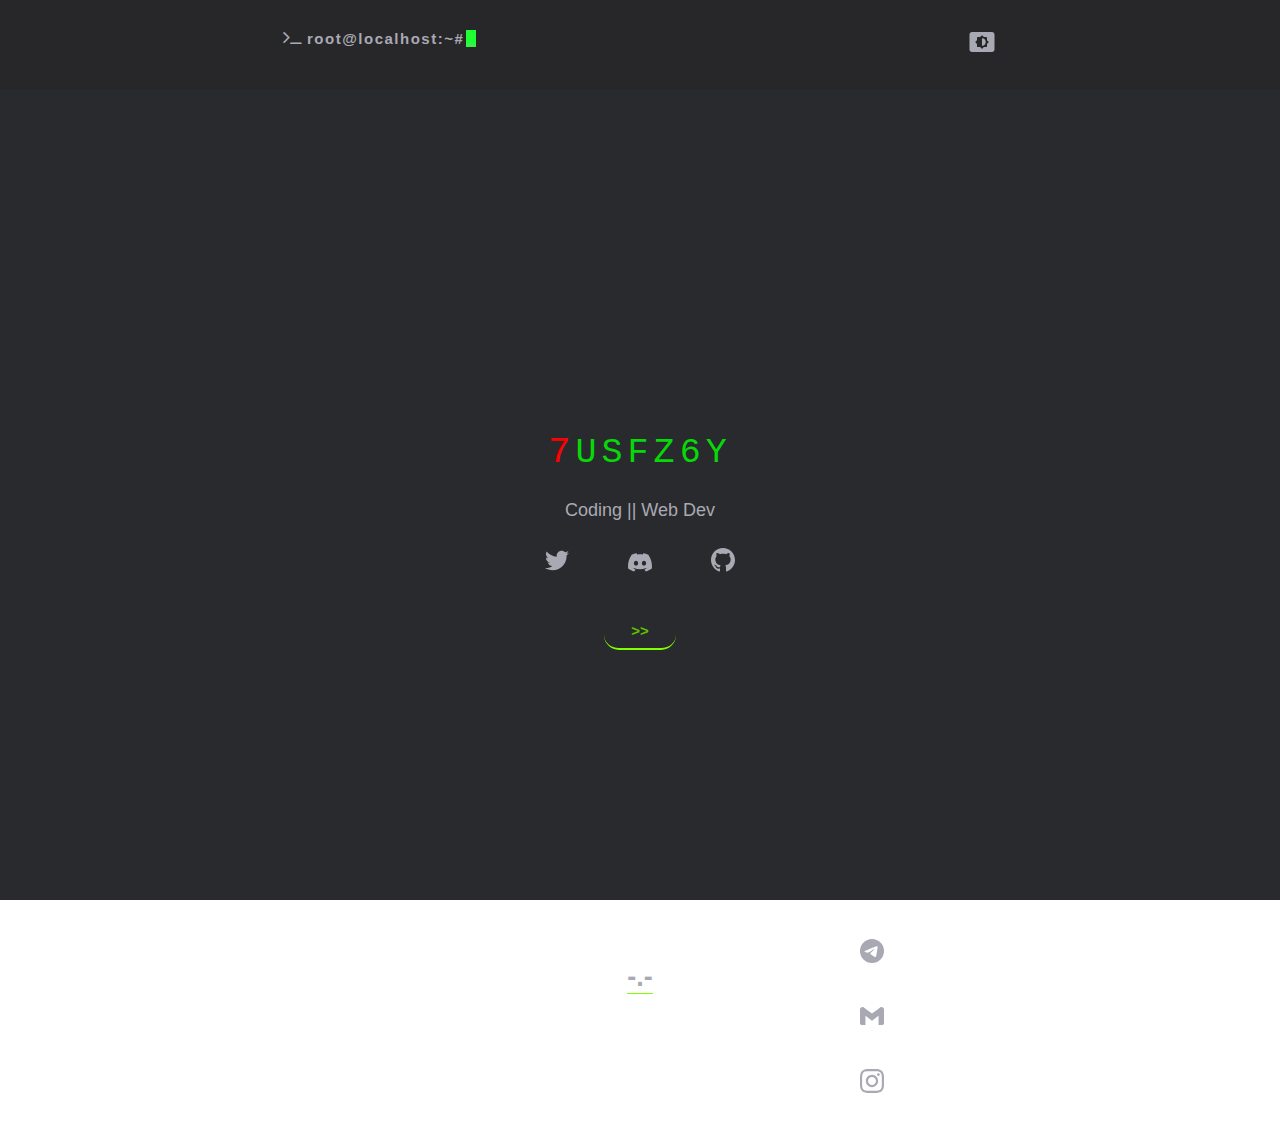
<file: index.html>
﻿<!DOCTYPE html>

<html lang="en">
  <head>
    <meta charset="UTF-8">
    <meta http-equiv="X-UA-Compatible" content="IE=edge">
    <link rel="icon" href="/assets/images/logo.jpg">
    <meta name="viewport" content="width=device-width, initial-scale=1.0">
    <link rel="stylesheet" href="assets/css/style.css" type="text/css">
    <link rel="stylesheet" href="ajax/libs/font-awesome/4.7.0/css/font-awesome.min.css">
    <script src="jquery-3.3.1.min.js"></script>
    <title> _benjoe__</title>
  </head>
  <body>
    <section id="main">
      <section class="main__container">
        <div class="header">
          <nav>
            <font class="arrow"><i class="fa fa-terminal"></i></font>
            <font class="logotext">root@localhost:~#</font>
            <font class="dark">
              <img src="assets/images/settings_brightness_black_24dp.svg" alt="">
            
          </font></nav>
        </div>
        <section id="tabs">
          <div class="body">
            <section class="loading">
              <div id="connect_js">Ben Joe</div>
            </section>
            <!--                     <div class="logo_img">
                        <img class="cofe" src="/assets/images/logo.jpeg" alt="">
                    </div> -->
            <div class="name">

            </div>
            <div class="para"><p>Coding || Web Dev</p></div>
            <div class="social">
                <i class="btn">
                  <svg
                    class="change twitter"
                    role="img"
                    viewBox="0 0 50 50"
                    xmlns="http://www.w3.org/2000/svg"
                  >
                    <title>Twitter</title>
                    <path
                      d="M 50.0625 10.4375 C 48.214844 11.257813 46.234375 11.808594 44.152344 12.058594 C 46.277344 10.785156 47.910156 8.769531 48.675781 6.371094 C 46.691406 7.546875 44.484375 8.402344 42.144531 8.863281 C 40.269531 6.863281 37.597656 5.617188 34.640625 5.617188 C 28.960938 5.617188 24.355469 10.21875 24.355469 15.898438 C 24.355469 16.703125 24.449219 17.488281 24.625 18.242188 C 16.078125 17.8125 8.503906 13.71875 3.429688 7.496094 C 2.542969 9.019531 2.039063 10.785156 2.039063 12.667969 C 2.039063 16.234375 3.851563 19.382813 6.613281 21.230469 C 4.925781 21.175781 3.339844 20.710938 1.953125 19.941406 C 1.953125 19.984375 1.953125 20.027344 1.953125 20.070313 C 1.953125 25.054688 5.5 29.207031 10.199219 30.15625 C 9.339844 30.390625 8.429688 30.515625 7.492188 30.515625 C 6.828125 30.515625 6.183594 30.453125 5.554688 30.328125 C 6.867188 34.410156 10.664063 37.390625 15.160156 37.472656 C 11.644531 40.230469 7.210938 41.871094 2.390625 41.871094 C 1.558594 41.871094 0.742188 41.824219 -0.0585938 41.726563 C 4.488281 44.648438 9.894531 46.347656 15.703125 46.347656 C 34.617188 46.347656 44.960938 30.679688 44.960938 17.09375 C 44.960938 16.648438 44.949219 16.199219 44.933594 15.761719 C 46.941406 14.3125 48.683594 12.5 50.0625 10.4375 Z"
                    />
                  </svg>
                </i>
              </a> 
                            <a href="https://discordapp.com/users/746785324599869485">
                <i class="btn">
                  <svg class="change discord" role="img" viewbox="0 0 71 55" xmlns="http://www.w3.org/2000/svg">
                    <title>Discord</title>
                    <path d="M60.1045 4.8978C55.5792 2.8214 50.7265 1.2916 45.6527 0.41542C45.5603 0.39851 45.468 0.440769 45.4204 0.525289C44.7963 1.6353 44.105 3.0834 43.6209 4.2216C38.1637 3.4046 32.7345 3.4046 27.3892 4.2216C26.905 3.0581 26.1886 1.6353 25.5617 0.525289C25.5141 0.443589 25.4218 0.40133 25.3294 0.41542C20.2584 1.2888 15.4057 2.8186 10.8776 4.8978C10.8384 4.9147 10.8048 4.9429 10.7825 4.9795C1.57795 18.7309 -0.943561 32.1443 0.293408 45.3914C0.299005 45.4562 0.335386 45.5182 0.385761 45.5576C6.45866 50.0174 12.3413 52.7249 18.1147 54.5195C18.2071 54.5477 18.305 54.5139 18.3638 54.4378C19.7295 52.5728 20.9469 50.6063 21.9907 48.5383C22.0523 48.4172 21.9935 48.2735 21.8676 48.2256C19.9366 47.4931 18.0979 46.6 16.3292 45.5858C16.1893 45.5041 16.1781 45.304 16.3068 45.2082C16.679 44.9293 17.0513 44.6391 17.4067 44.3461C17.471 44.2926 17.5606 44.2813 17.6362 44.3151C29.2558 49.6202 41.8354 49.6202 53.3179 44.3151C53.3935 44.2785 53.4831 44.2898 53.5502 44.3433C53.9057 44.6363 54.2779 44.9293 54.6529 45.2082C54.7816 45.304 54.7732 45.5041 54.6333 45.5858C52.8646 46.6197 51.0259 47.4931 49.0921 48.2228C48.9662 48.2707 48.9102 48.4172 48.9718 48.5383C50.038 50.6034 51.2554 52.5699 52.5959 54.435C52.6519 54.5139 52.7526 54.5477 52.845 54.5195C58.6464 52.7249 64.529 50.0174 70.6019 45.5576C70.6551 45.5182 70.6887 45.459 70.6943 45.3942C72.1747 30.0791 68.2147 16.7757 60.1968 4.9823C60.1772 4.9429 60.1437 4.9147 60.1045 4.8978ZM23.7259 37.3253C20.2276 37.3253 17.3451 34.1136 17.3451 30.1693C17.3451 26.225 20.1717 23.0133 23.7259 23.0133C27.308 23.0133 30.1626 26.2532 30.1066 30.1693C30.1066 34.1136 27.28 37.3253 23.7259 37.3253ZM47.3178 37.3253C43.8196 37.3253 40.9371 34.1136 40.9371 30.1693C40.9371 26.225 43.7636 23.0133 47.3178 23.0133C50.9 23.0133 53.7545 26.2532 53.6986 30.1693C53.6986 34.1136 50.9 37.3253 47.3178 37.3253Z"></path>
                  </svg>
                </i>
              </a>
              <a href="https://github.com/Benjoefrancis">
                <i class="btn">
                  <svg class="change git" role="img" viewbox="0 0 24 24" xmlns="http://www.w3.org/2000/svg">
                    <title>Github</title>
                    <path d="M12 0c-6.626 0-12 5.373-12 12 0 5.302 3.438 9.8 8.207 11.387.599.111.793-.261.793-.577v-2.234c-3.338.726-4.033-1.416-4.033-1.416-.546-1.387-1.333-1.756-1.333-1.756-1.089-.745.083-.729.083-.729 1.205.084 1.839 1.237 1.839 1.237 1.07 1.834 2.807 1.304 3.492.997.107-.775.418-1.305.762-1.604-2.665-.305-5.467-1.334-5.467-5.931 0-1.311.469-2.381 1.236-3.221-.124-.303-.535-1.524.117-3.176 0 0 1.008-.322 3.301 1.23.957-.266 1.983-.399 3.003-.404 1.02.005 2.047.138 3.006.404 2.291-1.552 3.297-1.23 3.297-1.23.653 1.653.242 2.874.118 3.176.77.84 1.235 1.911 1.235 3.221 0 4.609-2.807 5.624-5.479 5.921.43.372.823 1.102.823 2.222v3.293c0 .319.192.694.801.576 4.765-1.589 8.199-6.086 8.199-11.386 0-6.627-5.373-12-12-12z"></path>
                  </svg>
                </i>
              </a>
            </div>
            <a href="#" class="button">>></a>
          </div>
          <div class="body about">
            <h2><a href="nsfw/index.htm">-.-</a></h2>
            <p></p>
               
           
            <div class="right">
              
              <a href="https://t.me/benjoefrancis">
                <i class="btn">
                  <svg class="change telegram" role="img" viewbox="0 0 16 16" xmlns="http://www.w3.org/2000/svg">
                    <title>Telegram</title>
                    <path d="M16 8A8 8 0 1 1 0 8a8 8 0 0 1 16 0zM8.287 5.906c-.778.324-2.334.994-4.666 2.01-.378.15-.577.298-.595.442-.03.243.275.339.69.47l.175.055c.408.133.958.288 1.243.294.26.006.549-.1.868-.32 2.179-1.471 3.304-2.214 3.374-2.23.05-.012.12-.026.166.016.047.041.042.12.037.141-.03.129-1.227 1.241-1.846 1.817-.193.18-.33.307-.358.336a8.154 8.154 0 0 1-.188.186c-.38.366-.664.64.015 1.088.327.216.589.393.85.571.284.194.568.387.936.629.093.06.183.125.27.187.331.236.63.448.997.414.214-.02.435-.22.547-.82.265-1.417.786-4.486.906-5.751a1.426 1.426 0 0 0-.013-.315.337.337 0 0 0-.114-.217.526.526 0 0 0-.31-.093c-.3.005-.763.166-2.984 1.09z"></path>
                  </svg>
                </i>
              </a>
              <a href="mailto:benjoefrancis3@gmail.com">
                <i class="btn">
                  <svg class="change mail" role="img" viewbox="0 0 24 24" xmlns="http://www.w3.org/2000/svg">
                    <title>Email</title>
                    <path d="M24 5.457v13.909c0 .904-.732 1.636-1.636 1.636h-3.819V11.73L12 16.64l-6.545-4.91v9.273H1.636A1.636 1.636 0 0 1 0 19.366V5.457c0-2.023 2.309-3.178 3.927-1.964L5.455 4.64 12 9.548l6.545-4.91 1.528-1.145C21.69 2.28 24 3.434 24 5.457z"></path>
                  </svg>
                </i>
              </a>

            <a href="https://www.instagram.com/_benjoe">
                <i class="btn">
                  <svg class="change insta" role="img" viewBox="0 0 24 24" xmlns="http://www.w3.org/2000/svg">
                    <title>Instagram</title>
                   <path d="M12 0C8.74 0 8.333.015 7.053.072 5.775.132 4.905.333 4.14.63c-.789.306-1.459.717-2.126 1.384S.935 3.35.63 4.14C.333 4.905.131 5.775.072 7.053.012 8.333 0 8.74 0 12s.015 3.667.072 4.947c.06 1.277.261 2.148.558 2.913.306.788.717 1.459 1.384 2.126.667.666 1.336 1.079 2.126 1.384.766.296 1.636.499 2.913.558C8.333 23.988 8.74 24 12 24s3.667-.015 4.947-.072c1.277-.06 2.148-.262 2.913-.558.788-.306 1.459-.718 2.126-1.384.666-.667 1.079-1.335 1.384-2.126.296-.765.499-1.636.558-2.913.06-1.28.072-1.687.072-4.947s-.015-3.667-.072-4.947c-.06-1.277-.262-2.149-.558-2.913-.306-.789-.718-1.459-1.384-2.126C21.319 1.347 20.651.935 19.86.63c-.765-.297-1.636-.499-2.913-.558C15.667.012 15.26 0 12 0zm0 2.16c3.203 0 3.585.016 4.85.071 1.17.055 1.805.249 2.227.415.562.217.96.477 1.382.896.419.42.679.819.896 1.381.164.422.36 1.057.413 2.227.057 1.266.07 1.646.07 4.85s-.015 3.585-.074 4.85c-.061 1.17-.256 1.805-.421 2.227-.224.562-.479.96-.899 1.382-.419.419-.824.679-1.38.896-.42.164-1.065.36-2.235.413-1.274.057-1.649.07-4.859.07-3.211 0-3.586-.015-4.859-.074-1.171-.061-1.816-.256-2.236-.421-.569-.224-.96-.479-1.379-.899-.421-.419-.69-.824-.9-1.38-.165-.42-.359-1.065-.42-2.235-.045-1.26-.061-1.649-.061-4.844 0-3.196.016-3.586.061-4.861.061-1.17.255-1.814.42-2.234.21-.57.479-.96.9-1.381.419-.419.81-.689 1.379-.898.42-.166 1.051-.361 2.221-.421 1.275-.045 1.65-.06 4.859-.06l.045.03zm0 3.678c-3.405 0-6.162 2.76-6.162 6.162 0 3.405 2.76 6.162 6.162 6.162 3.405 0 6.162-2.76 6.162-6.162 0-3.405-2.76-6.162-6.162-6.162zM12 16c-2.21 0-4-1.79-4-4s1.79-4 4-4 4 1.79 4 4-1.79 4-4 4zm7.846-10.405c0 .795-.646 1.44-1.44 1.44-.795 0-1.44-.646-1.44-1.44 0-.794.646-1.439 1.44-1.439.793-.001 1.44.645 1.44 1.439z"/>
                  </svg>
                </i>
              </a> 
     
             
            </div>
          </div>
        </section>
      </section>
    </section>
    <script src="assets/js/app.js"></script>
    <script type="text/javascript" src="assets/js/new.js"></script>
  </body>
</html>
</file>
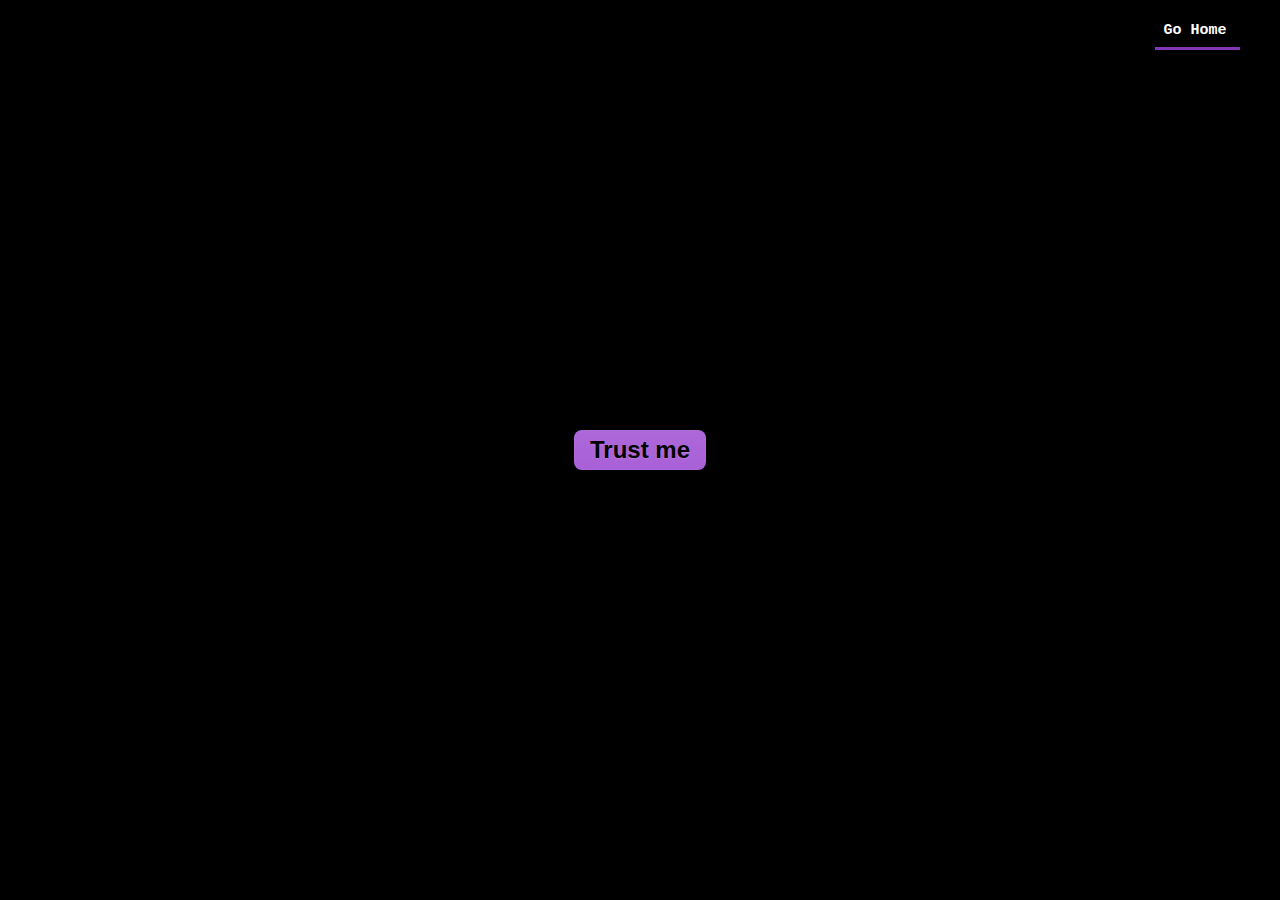
<file: nsfw/index.htm>
﻿<!DOCTYPE html><html>

<meta http-equiv="content-type" content="text/html;charset=utf-8">
<head><meta charset="UTF-8"><meta name="viewport" content="width=device-width, initial-scale=1.0"><meta http-equiv="X-UA-Compatible" content="ie=edge"><meta name="description" content="Come on, shake your body baby."><meta name="keywords" content=" ditto, konga, conga, shake your body"><meta name="twitter:site" content="@menut34"><meta name="twitter:creator" content="@menut34"><link rel="stylesheet" href="reset.6b91d48b.css"><link rel="stylesheet" href="style.e5beaf9c.css"><title>?</title></head><body> <script src="workspace.a4362daf.js"></script> <audio controls="" preload="" loop=""> <source src="konga.92cb31af.mp3" type="audio/mp3"> <embed src="konga.92cb31af.mp3" loop=""> </audio> </body>
    <div class="svg-wrapper">
        <svg height="40" width="150" xmlns="http://www.w3.org/2000/svg">
          <rect id="shape" height="40" width="150"></rect>
          <div id="text">
            <a href="../index.html"><span class="spot"></span>Go Home</a>
          </div>
        </svg>
      </div>
</html>
</file>
<file: assets/css/style.css>
﻿@import url('../../css2');
@import url('../../css2-1');
@import url('../../css');
*{
    padding: 0;
    margin: 0;
    box-sizing: border-box;
}
body{
    font-size: 18px;
    color: #a9a9b3;
    font-family: 'Poppins', sans-serif;
    overflow: hidden;
}
a{
    text-decoration: none;
}
/* dark mode */
#main.light{
    background: rgba(255, 255, 255, 0.432);
    color: black;
}
#main.light .header{
    background: rgb(235, 235, 235);
}
#main.light .change{
    fill: black;

}
/* end dark mode */
/* main section */
#main{
    width: 100%;
    height: 100vh;
    background-color: #292A2D;
}
.main__container{
    margin: 0 auto;
    width: 100%;
    height: 100vh;
}
/* nav */
.header{
    width: 100%;
    height: 10vh;
    background-color: #272729;
}
nav{
    margin: 0 auto;
    width: 60%;
    padding: 3vh;
}
nav img{
    float: right;
    width: 30px;
}

.logotext{
    letter-spacing: .1em;
    font-size: 15px;
    font-weight: 900;
}
.logotext::after{
    margin-left: 2px;
    content: '_';
    background: rgb(32, 255, 51);
    animation: blink .5s infinite alternate;
    -webkit-animation: blink .5s infinite alternate;
}
.logotext.open::after{
    content: 'whoami';
    font-family: 'Courier New', Courier, monospace;
    border-bottom: 1px solid red;
    background: transparent;
    animation: none;
    -webkit-animation: none;
}
.name h1{
    font-size: 35px;
}   
.dark{
    cursor: pointer;
}

.aboutme_heading{
    font-size: 30px;
    font-family: 'VT323', monospace;
    padding-top: 100px;
    letter-spacing: 5px;
text-align: center;
}
.loading{
    font-size: 35px;
    font-family: 'VT323', monospace;
    letter-spacing: 5px;
    text-align: center;
    color: rgba(0, 250, 0, 0.842);

}
.loading::first-letter {
    color: red;
    font-size: 37px;
}

.glow {

    color:#a9a9b3;
    /* text-shadow: 0px 0px 10px rgb(0, 0, 0); */
    font-size: 35px;
    font-family: 'VT323', monospace;
  }
  

/* type writer text about start */
.wrapper {
    height: 40vh;
    /*This part is important for centering*/
    display: flex;
    align-items: center;
    justify-content: center;
  }

  
#parent {
    height: 40px;
    white-space: nowrap;
    overflow: hidden; 
    font-family: monospace;
    font-size: 20px;
    color: rgba(255,255,255,.70);
    position: relative;
    margin: 0 auto;
  }
  
  #border {
    border-bottom: solid 3px rgba(0, 250, 0, 0.842);
    position: absolute;
    right: -7px;
    width: 20px;
  }
  
  /* Animation */
  #parent {
    animation: animated-text 5s steps(80,end) 1s 1 normal both;
  }
  
  #border {
     animation: animated-cursor 600ms steps(30,end) infinite;
  }

  #parent1 {
    height: 40px;
    white-space: nowrap;
    overflow: hidden; 
    font-family: monospace;
    padding-top: 2px;
    font-size: 20px;
    color: rgba(255,255,255,.70);
    position: relative;
    margin: 0 auto;
  }
  
  #border2 {
    border-bottom: solid 3px rgba(0, 250, 0, 0.842);
    position: absolute;
    right: -7px;
    width: 20px;
  }
  
  /* Animation */
  #parent1 {
    animation: animated-text 5s steps(50 ,end) 1s 1 normal both;
    animation-delay: 6s;
  }
  
  #border2 {
     animation: animated-cursor 600ms steps(30,end) infinite;
     animation-delay: 6s;
  }
  
  /* text animation */
  
  @keyframes animated-text{
    from{width: 0;}
    to{width: 80ch;}
  }
  
  /* cursor animations */
  
  @keyframes animated-cursor{
    from{border-bottom-color: rgba(0, 253, 0, 0.938);}
    to{border-bottom-color: transparent;}
  }

  /* type writer text animation end */


/* end nav */
/* body */
#tabs{
    display: flex;
    align-items: center;
    justify-content: center;
    height: 100vh;
    width: 100%;
}

.body{
    margin: 0 auto;
    position: absolute;
    display: flex;
    align-items: center;
    justify-content: center;
    flex-direction: column;
    padding: 10vh 0;
    transition: all 1s ease;
    transform: translateY(0%);
    -webkit-transform: translateY(0%);
    -moz-transform: translateY(0%);
    -ms-transform: translateY(0%);
    -o-transform: translateY(0%);
    -webkit-transition: all 1s ease;
    -moz-transition: all 1s ease;
    -ms-transition: all 1s ease;
    -o-transition: all 1s ease;
}
.body.close{
    transform: translateY(200%);
    -webkit-transform: translateY(200%);
    -moz-transform: translateY(200%);
    -ms-transform: translateY(200%);
    -o-transform: translateY(200%);
}
.body:last-child{
    transform: translateY(200%);
    -webkit-transform: translateY(200%);
    -moz-transform: translateY(200%);
    -ms-transform: translateY(200%);
    -o-transform: translateY(200%);
}
.about.open{
    transform: translateY(0px);
    -webkit-transform: translateY(0px);
    -moz-transform: translateY(0px);
    -ms-transform: translateY(0px);
    -o-transform: translateY(0px);
}
.logo_img img.cofe{
    display: block;
    width: 50%;
    height: 50%;
    border-radius: 50%;
    background: radial-gradient(rgb(200, 0, 0),rgb(120,0,0),rgb(0, 0, 0));
}
.body .logo_img{
    width: 100px;
    height: 100px;  
}
.body .name{
    padding: 1vh 0;
}
.name h1{
    padding: 1vh;
    font-family: 'VT323', monospace;
    letter-spacing: 2px;
}
.name span{
    color: rgb(21, 255, 0);
}

i.fa{
    font-size: 20px;
}
.btn{
    padding: 3vh;
}
.change{
    padding: 2vh 0;
    fill: #a9a9b3;
    width: 24px;
}
.htb:hover{
    fill: chartreuse;
	transform:scale(1.15);
}
.twitter:hover{
    fill: cyan;
	transform:scale(1.15);
}
.insta:hover{
	fill:#E1306C;
	transform:scale(1.15);
}
.telegram:hover{
	fill: skyblue;
	transform:scale(1.15);
}
.reddit:hover{
	fill:#FF4500;
	transform:scale(1.15);
}
.git:hover{
    fill:black;
	transform:scale(1.20);
}
.discord:hover{
	fill:#5865F2;
	transform:scale(1.15);
}
.steam:hover{
    fill:white;
    transform:scale(1.15);
} 
.xbox:hover{
    fill:#107C10;
    transform:scale(1.15);
} 
.mail:hover{
    fill:white;
	transform:scale(1.15);
}

.right{
  
  padding: 1vh 0;
  width: 24px;
  display: flex;
  flex-direction: column;
  position: absolute;	
  right: -150px;
  fill: #a9a9b3;
    }
.left{
  
  padding: 1vh 0;
  width: 65px;
  display: flex;
  flex-direction: column;
  position: absolute;	
  left: -50px;
  top: 50px;
  fill: #a9a9b3;
    }

.left img{
    border-radius: 50%;     
}

.left img:hover{
    fill:red;
    transform: scale(1);
}
.para{
/*     margin-right: 15px; */
    padding: 1vh 0;
}
.body a.button{
    margin-top: 2vh;
    font-weight: 600;
    font-size: 15px;
    padding: 1vh 3vh ;
    display: inline-block;
    text-transform: uppercase;
    color: rgb(96, 192, 0);
    border-bottom: 2px solid chartreuse;
    border-radius: 15px ;
    -webkit-border-radius: 15px ;
    -moz-border-radius: 15px ;
    -ms-border-radius: 15px ;
    -o-border-radius: 15px ;
}
.body a.button:hover{
    color: rgb(130, 255, 5);
    
}

.buttonabout{
    text-align: center;

}
.button_about{
    font-weight: 600;
    font-size: 15px;
    padding: 1vh 3vh ;
    display: inline-block;
    text-transform: uppercase;
    color: rgb(96, 192, 0);
    border-bottom: 2px solid chartreuse;
    border-radius: 15px ;
    -webkit-border-radius: 15px ;
    -moz-border-radius: 15px ;
    -ms-border-radius: 15px ;
    -o-border-radius: 15px ;
}
.button_about:hover{
    color: rgb(130, 255, 5);
    
}
/* about section */
.about{
    text-align: center;
    border-radius: 10px;
    padding: 7vh 6vh ;
    max-width: 500px;
}
.about h2{
    border-bottom: 1px solid chartreuse;    
}

a:link{
    color:#a9a9b3;
}
a:hover{
    color: rgb(128, 255, 0);
}
a:visited {
    color:#a9a9b3;
  }
  a:visited:hover {
    color: rgb(128, 255, 0);
    }
.about p{
    padding: 5vh 0 4vh 0;
}
/* end main section */
@media screen and (max-width: 768px){
    .header{
        height: 9vh;
    }
    nav{
        width: 100%;
    }
    .logotext{
        font-size: 12px;
    }
    .change{
        padding: 2vh 0;
        width: 20px;
    }
    #tabs{
        margin: 10% 0;
        align-items: baseline;
    }
    .body{
        height: 60vh;
    }
    .body.about.open > p{
	font-size: 16px;
    }
    .about{
        max-width: 80%;
    }
    .left{
        left:0px;
    }
    .right{
        right: 0px;
    }    
    .logo_img img.cofe{
        height: 120ish
        
        %;
    }
    .body .name{
        padding: 5px;
    }
    .para{
        padding: 15px;
    }
}
@keyframes blink {
    from{
        opacity: 1;ish
        
        
    }to{
        opacity: 0;
    }
}
</file>
<file: nsfw/style.e5beaf9c.css>
html{display:table;width:100%}body{display:table-cell;vertical-align:middle;text-align:center;font-size:24px;font-weight:600;font-family:sans-serif;-webkit-font-smoothing:antialiased;color:#444;background-color:#000;perspective:1000}body,html{width:100%;height:100%;overflow:hidden}canvas{image-rendering:auto;image-rendering:crisp-edges;image-rendering:pixelated}button{font:inherit;appearance:none;-webkit-appearance:none;outline:none;padding:8px 16px;color:#000;text-shadow:0 1px 2px hsla(0,0%,100%,.15);background-color:#ad68d9;background-image:linear-gradient(#ad68d9,#a960d7);box-shadow:inset 0 0 2px hsla(0,0%,100%,.15);border:none;border-radius:8px;cursor:pointer;transition:all .15s ease-out}button:hover{transform:scale(1.05);background-image:linear-gradient(#c391e3,#bf89e1)}button:active{transform:scale(.95);opacity:.5}audio{position:absolute;width:0;height:0;visibility:hidden}

@keyframes Cue-In{0%{opacity:0;transform:scale(.1) rotateX(45deg)}to{transform:scale(1) rotateX(0)}}.cue-in{animation:Cue-In 2s ease-in-out}

html,
css {
  width: 100%;
  height: 100%;
}

.position {
  margin-left: auto;
  margin-right: auto;
  text-align: center;
  margin-top: 15%;
}

#workarea {
  position: absolute;
  width: 100%;
  height: 100%;
  background-color: #1e1a3e;
  font-family: Raleway;
}

#personal {
  color:white;
  text-decoration:none;
  position:absolute;
  bottom:15px;
  right:2%;
}
/*    start code for the actual button:         */


/*   
    Spot is the span on the inside of the href that
    fills the parent and makes the hover and link work
    for the entire div
*/

.spot {
  position: absolute;
  width: 100%;
  height: 100%;
  top: 0;
  left: 0;
}
/*
    This is the outer svg wrapper that the SVG itself will 
    fill. Multiple svg-wrapper classes can be put side by side.
*/

.svg-wrapper {
  margin-top: 10px;
  margin-right: 10px;
  width: 150px;
  /*make sure to use same height/width as in the html*/
  height: 40px;
  display: inline-block;
  position:absolute;
top:0;
right:0;
  
}
/*
  This is where we define the fill, color, thickness,
  and stroke pattern of the SVG when there is no hover.
  The dasharray and offset together define the line position
  under the words. Here's also where the transition speed is set.
*/

#shape {
  stroke-width: 6px;
  fill: transparent;
  stroke: rgb(130, 55, 180);
  stroke-dasharray: 85 400;
  stroke-dashoffset: -220;
  transition: 1s all ease;
}
/* 
    Pushing the text up into the SVG. Without this the
    text would be below the div's.
*/

#text {
  margin-top: -40px;
  text-align: center;
}

#text a {
  color: white;
  text-decoration: none;
  font-size: 15px;
  font-family: 'Courier New', Courier, monospace;
}
/* 
    Changing the shape on hover. I change the color of the stroke,
make it thinner, then set it to again wrap around the entire parent element.
*/

.svg-wrapper:hover #shape {
  stroke-dasharray: 50 0;
  stroke-width: 3px;
  stroke-dashoffset: 0;
  stroke: #720b80;
}
/*# sourceMappingURL=style.e5beaf9c.css.map */
</file>
